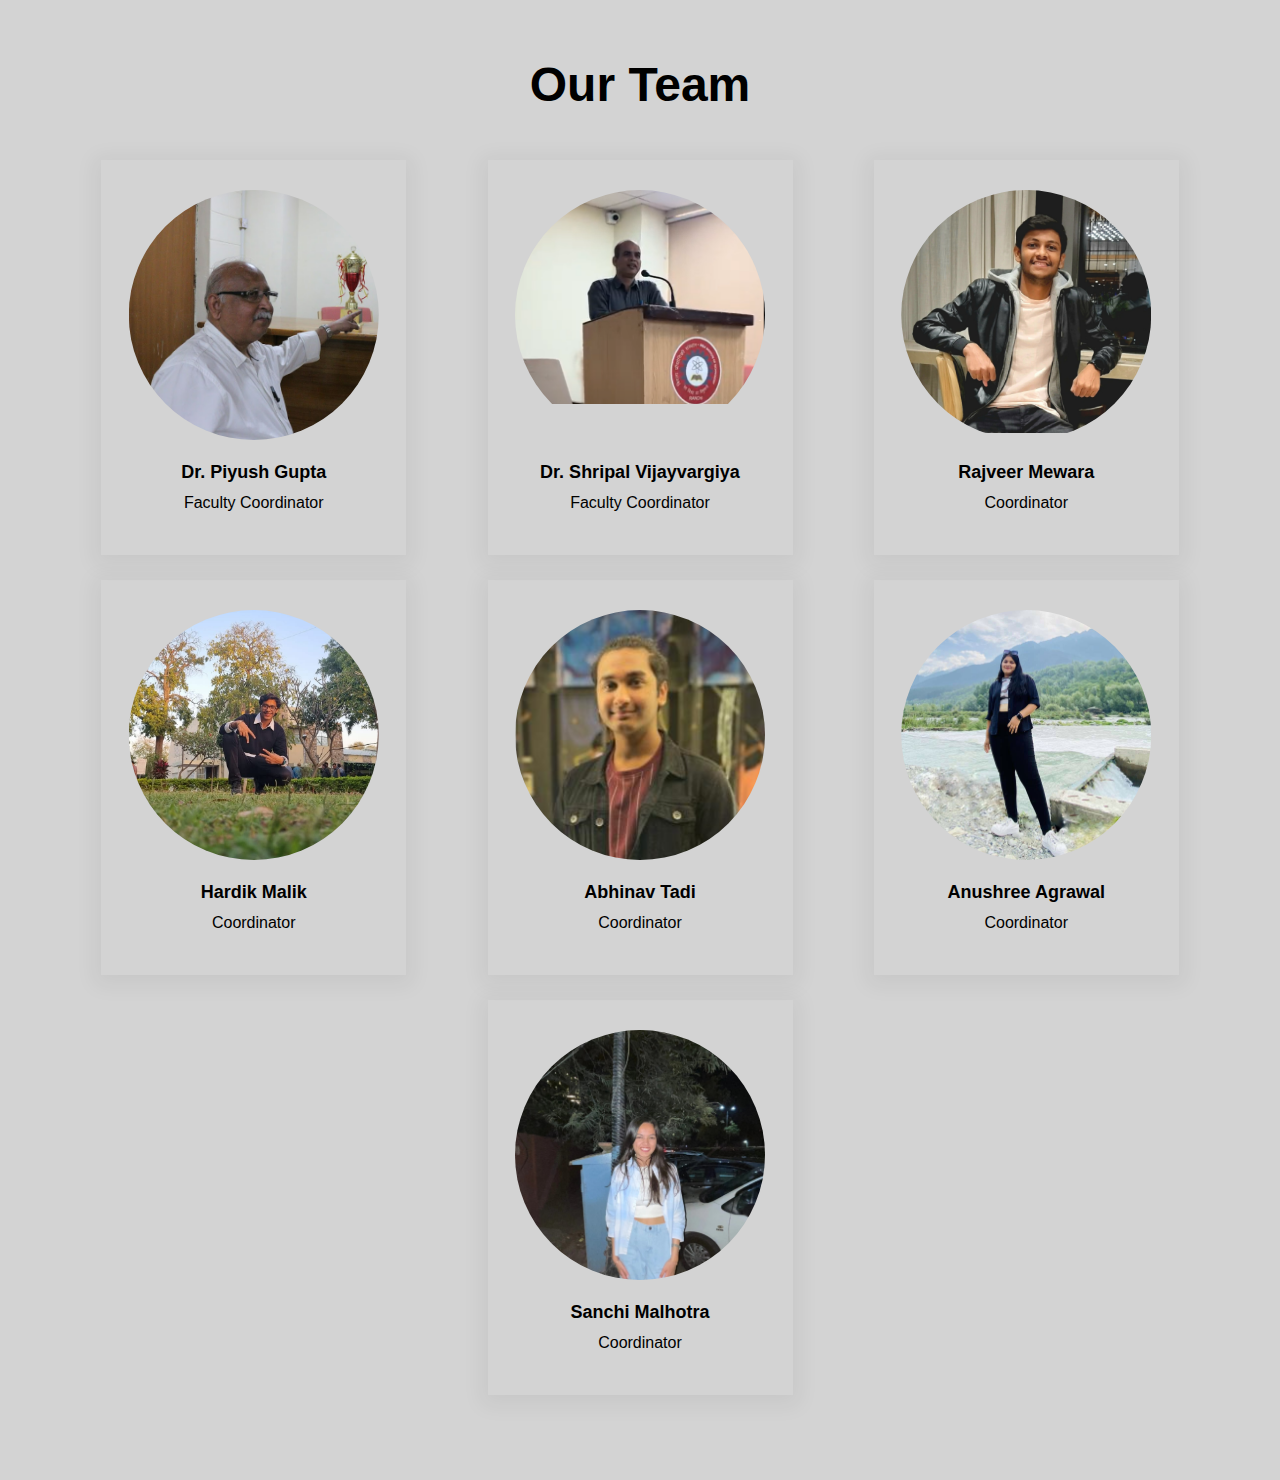
<file: Team/index.html>
<!DOCTYPE html>
<html lang="en">
<head>
	<meta charset="UTF-8">
	<meta name="viewport" content="width=device-width, initial-scale=1.0">
	<title>Organizing Team</title>
	<link rel="stylesheet" href="style.css">
</head>
<body>
	<div class="responsive-container-block container">
		<p class="text-blk team-head-text">
		  Our Team
		</p>
		<div class="responsive-container-block">
			
			<div class="responsive-cell-block wk-desk-3 wk-ipadp-3 wk-tab-6 wk-mobile-12 card-container">
				<div class="card">
				  <div class="team-image-wrapper">
					<img class="team-member-image" src="./images/6.png">
				  </div>
				  <p class="text-blk name">
					Dr. Piyush Gupta
				  </p>
				  <p class="text-blk position">
					Faculty Coordinator
				  </p>
				  
				</div>
			  </div>
			  <div class="responsive-cell-block wk-desk-3 wk-ipadp-3 wk-tab-6 wk-mobile-12 card-container">
				<div class="card">
				  <div class="team-image-wrapper">
					<img class="team-member-image" src="./images/7.png">
				  </div>
				  <p class="text-blk name">
					Dr. Shripal Vijayvargiya
				  </p>
				  <p class="text-blk position">
					Faculty Coordinator
				  </p>
				  
				</div>
			  </div>
			 
		  <div class="responsive-cell-block wk-desk-3 wk-ipadp-3 wk-tab-6 wk-mobile-12 card-container">
			<div class="card">
			  <div class="team-image-wrapper">
				<img class="team-member-image" src="./images/1.jpg">
			  </div>
			  <p class="text-blk name">
				Rajveer Mewara
			  </p>
			  <p class="text-blk position">
				Coordinator
			  </p>
			  
			</div>
		  </div>
		  <div class="responsive-cell-block wk-desk-3 wk-ipadp-3 wk-tab-6 wk-mobile-12 card-container">
			<div class="card">
			  <div class="team-image-wrapper">
				<img class="team-member-image" src="./images/2.jpg">
			  </div>
			  <p class="text-blk name">
				Hardik Malik
			  </p>
			  <p class="text-blk position">
				Coordinator
			  </p>
			  
			</div>
		  </div>
		  <div class="responsive-cell-block wk-desk-3 wk-ipadp-3 wk-tab-6 wk-mobile-12 card-container">
			<div class="card">
			  <div class="team-image-wrapper">
				<img class="team-member-image" src="./images/3.png">		
				  </div>
			  <p class="text-blk name">
				Abhinav Tadi
			  </p>
			  <p class="text-blk position">
				Coordinator
			  </p>
			  
			</div>
		  </div>
		  <div class="responsive-cell-block wk-desk-3 wk-ipadp-3 wk-tab-6 wk-mobile-12 card-container">
			<div class="card">
			  <div class="team-image-wrapper">
				<img class="team-member-image" src="./images/4.jpg">			  </div>
			  <p class="text-blk name">
				Anushree Agrawal
			  </p>
			  <p class="text-blk position">
				Coordinator
			  </p>
			  
			</div>
		  </div>
		  <div class="responsive-cell-block wk-desk-3 wk-ipadp-3 wk-tab-6 wk-mobile-12 card-container">
			<div class="card">
			  <div class="team-image-wrapper">
				<img class="team-member-image" src="./images/5.jpg">			  </div>
			  <p class="text-blk name">
				Sanchi Malhotra
			  </p>
			  <p class="text-blk position">
				Coordinator
			  </p>
			  
			</div>
		  </div>
		  
		</div>
	  </div>
</body>
</html>
</file>
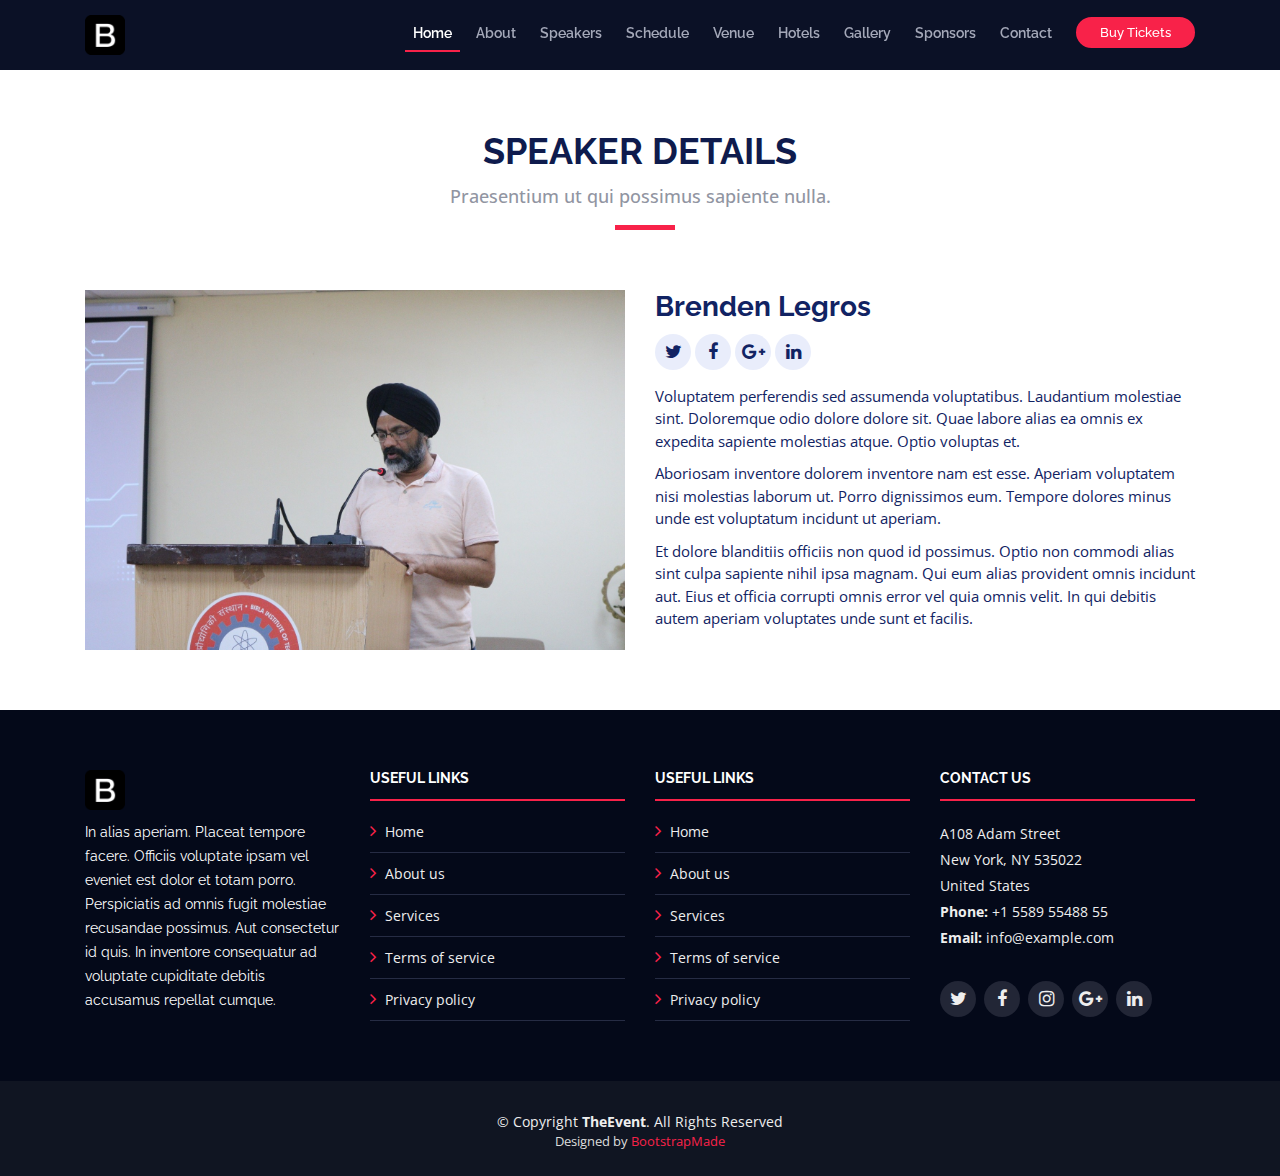
<file: speaker-details.html>
<!DOCTYPE html>
<html lang="en">

<head>
  <meta charset="utf-8">
  <title>TheEvent - Bootstrap Event Template</title>
  <meta content="width=device-width, initial-scale=1.0" name="viewport">
  <meta content="" name="keywords">
  <meta content="" name="description">

  <!-- Favicons -->
  <link href="img/favicon.png" rel="icon">
  <link href="img/apple-touch-icon.png" rel="apple-touch-icon">

  <!-- Google Fonts -->
  <link href="https://fonts.googleapis.com/css?family=Open+Sans:300,300i,400,400i,700,700i|Raleway:300,400,500,700,800" rel="stylesheet">

  <!-- Bootstrap CSS File -->
  <link href="lib/bootstrap/css/bootstrap.min.css" rel="stylesheet">

  <!-- Libraries CSS Files -->
  <link href="lib/font-awesome/css/font-awesome.min.css" rel="stylesheet">
  <link href="lib/animate/animate.min.css" rel="stylesheet">
  <link href="lib/venobox/venobox.css" rel="stylesheet">
  <link href="lib/owlcarousel/assets/owl.carousel.min.css" rel="stylesheet">

  <!-- Main Stylesheet File -->
  <link href="css/style.css" rel="stylesheet">

  <!-- =======================================================
    Theme Name: TheEvent
    Theme URL: https://bootstrapmade.com/theevent-conference-event-bootstrap-template/
    Author: BootstrapMade.com
    License: https://bootstrapmade.com/license/
  ======================================================= -->
</head>

<body>

  <!--==========================
    Header
  ============================-->
  <header id="header" class="header-fixed">
    <div class="container">

      <div id="logo" class="pull-left">
        <!-- Uncomment below if you prefer to use a text logo -->
        <!-- <h1><a href="#main">C<span>o</span>nf</a></h1>-->
        <a href="index.html#intro" class="scrollto"><img src="img/logo.png" alt="" title=""></a>
      </div>

      <nav id="nav-menu-container">
        <ul class="nav-menu">
          <li class="menu-active"><a href="#intro">Home</a></li>
          <li><a href="index.html#about">About</a></li>
          <li><a href="index.html#speakers">Speakers</a></li>
          <li><a href="index.html#schedule">Schedule</a></li>
          <li><a href="index.html#venue">Venue</a></li>
          <li><a href="index.html#hotels">Hotels</a></li>
          <li><a href="index.html#gallery">Gallery</a></li>
          <li><a href="index.html#sponsors">Sponsors</a></li>
          <li><a href="index.html#contact">Contact</a></li>
          <li class="buy-tickets"><a href="index.html#buy-tickets">Buy Tickets</a></li>
        </ul>
      </nav><!-- #nav-menu-container -->
    </div>
  </header><!-- #header -->

  <main id="main" class="main-page">

    <!--==========================
      Speaker Details Section
    ============================-->
    <section id="speakers-details" class="wow fadeIn">
      <div class="container">
        <div class="section-header">
          <h2>Speaker Details</h2>
          <p>Praesentium ut qui possimus sapiente nulla.</p>
        </div>

        <div class="row">
          <div class="col-md-6">
            <img src="img/speakers/1.jpg" alt="Speaker 1" class="img-fluid">
          </div>

          <div class="col-md-6">
            <div class="details">
              <h2>Brenden Legros</h2>
              <div class="social">
                <a href=""><i class="fa fa-twitter"></i></a>
                <a href=""><i class="fa fa-facebook"></i></a>
                <a href=""><i class="fa fa-google-plus"></i></a>
                <a href=""><i class="fa fa-linkedin"></i></a>
              </div>
              <p>Voluptatem perferendis sed assumenda voluptatibus. Laudantium molestiae sint. Doloremque odio dolore dolore sit. Quae labore alias ea omnis ex expedita sapiente molestias atque. Optio voluptas et.</p>
 
              <p>Aboriosam inventore dolorem inventore nam est esse. Aperiam voluptatem nisi molestias laborum ut. Porro dignissimos eum. Tempore dolores minus unde est voluptatum incidunt ut aperiam.</p> 

              <p>Et dolore blanditiis officiis non quod id possimus. Optio non commodi alias sint culpa sapiente nihil ipsa magnam. Qui eum alias provident omnis incidunt aut. Eius et officia corrupti omnis error vel quia omnis velit. In qui debitis autem aperiam voluptates unde sunt et facilis.</p>
            </div>
          </div>
          
        </div>
      </div>

    </section>

  </main>


  <!--==========================
    Footer
  ============================-->
  <footer id="footer">
    <div class="footer-top">
      <div class="container">
        <div class="row">

          <div class="col-lg-3 col-md-6 footer-info">
            <img src="img/logo.png" alt="TheEvenet">
            <p>In alias aperiam. Placeat tempore facere. Officiis voluptate ipsam vel eveniet est dolor et totam porro. Perspiciatis ad omnis fugit molestiae recusandae possimus. Aut consectetur id quis. In inventore consequatur ad voluptate cupiditate debitis accusamus repellat cumque.</p>
          </div>

          <div class="col-lg-3 col-md-6 footer-links">
            <h4>Useful Links</h4>
            <ul>
              <li><i class="fa fa-angle-right"></i> <a href="#">Home</a></li>
              <li><i class="fa fa-angle-right"></i> <a href="#">About us</a></li>
              <li><i class="fa fa-angle-right"></i> <a href="#">Services</a></li>
              <li><i class="fa fa-angle-right"></i> <a href="#">Terms of service</a></li>
              <li><i class="fa fa-angle-right"></i> <a href="#">Privacy policy</a></li>
            </ul>
          </div>

          <div class="col-lg-3 col-md-6 footer-links">
            <h4>Useful Links</h4>
            <ul>
              <li><i class="fa fa-angle-right"></i> <a href="#">Home</a></li>
              <li><i class="fa fa-angle-right"></i> <a href="#">About us</a></li>
              <li><i class="fa fa-angle-right"></i> <a href="#">Services</a></li>
              <li><i class="fa fa-angle-right"></i> <a href="#">Terms of service</a></li>
              <li><i class="fa fa-angle-right"></i> <a href="#">Privacy policy</a></li>
            </ul>
          </div>

          <div class="col-lg-3 col-md-6 footer-contact">
            <h4>Contact Us</h4>
            <p>
              A108 Adam Street <br>
              New York, NY 535022<br>
              United States <br>
              <strong>Phone:</strong> +1 5589 55488 55<br>
              <strong>Email:</strong> info@example.com<br>
            </p>

            <div class="social-links">
              <a href="#" class="twitter"><i class="fa fa-twitter"></i></a>
              <a href="#" class="facebook"><i class="fa fa-facebook"></i></a>
              <a href="#" class="instagram"><i class="fa fa-instagram"></i></a>
              <a href="#" class="google-plus"><i class="fa fa-google-plus"></i></a>
              <a href="#" class="linkedin"><i class="fa fa-linkedin"></i></a>
            </div>

          </div>

        </div>
      </div>
    </div>

    <div class="container">
      <div class="copyright">
        &copy; Copyright <strong>TheEvent</strong>. All Rights Reserved
      </div>
      <div class="credits">
        <!--
          All the links in the footer should remain intact.
          You can delete the links only if you purchased the pro version.
          Licensing information: https://bootstrapmade.com/license/
          Purchase the pro version with working PHP/AJAX contact form: https://bootstrapmade.com/buy/?theme=TheEvent
        -->
        Designed by <a href="https://bootstrapmade.com/">BootstrapMade</a>
      </div>
    </div>
  </footer><!-- #footer -->

  <a href="#" class="back-to-top"><i class="fa fa-angle-up"></i></a>

  <!-- JavaScript Libraries -->
  <script src="lib/jquery/jquery.min.js"></script>
  <script src="lib/jquery/jquery-migrate.min.js"></script>
  <script src="lib/bootstrap/js/bootstrap.bundle.min.js"></script>
  <script src="lib/easing/easing.min.js"></script>
  <script src="lib/superfish/hoverIntent.js"></script>
  <script src="lib/superfish/superfish.min.js"></script>
  <script src="lib/wow/wow.min.js"></script>
  <script src="lib/venobox/venobox.min.js"></script>
  <script src="lib/owlcarousel/owl.carousel.min.js"></script>

  <!-- Contact Form JavaScript File -->
  <script src="contactform/contactform.js"></script>

  <!-- Template Main Javascript File -->
  <script src="js/main.js"></script>
</body>

</html>
</file>
<file: Team/style.css>
* {
	font-family: Nunito, sans-serif;
  }
  body{

	background-color: lightgray;
  }
  
  .responsive-cell-block {
	min-height: 75px;
  }
  
  .text-blk {
	margin-top: 0px;
	margin-right: 0px;
	margin-bottom: 0px;
	margin-left: 0px;
	line-height: 25px;
  }
  
  .responsive-container-block {
	min-height: 75px;
	height: fit-content;
	width: 100%;
	display: flex;
	flex-wrap: wrap;
	margin-top: 0px;
	margin-right: auto;
	margin-bottom: 0px;
	margin-left: auto;
	justify-content: space-evenly;
  }
  
  .team-head-text {
	font-size: 48px;
	font-weight: 900;
	text-align: center;
  }
  
  .team-head-text {
	line-height: 50px;
	width: 100%;
	margin-top: 0px;
	margin-right: 0px;
	margin-bottom: 50px;
	margin-left: 0px;
  }
  
  .container {
	max-width: 1380px;
	margin-top: 60px;
	margin-right: auto;
	margin-bottom: 60px;
	margin-left: auto;
	padding-top: 0px;
	padding-right: 30px;
	padding-bottom: 0px;
	padding-left: 30px;
  }
  
  .card {
	text-align: center;
	box-shadow: rgba(0, 0, 0, 0.05) 0px 4px 20px 7px;
	display: flex;
	flex-direction: column;
	align-items: center;
	padding-top: 30px;
	padding-right: 25px;
	padding-bottom: 30px;
	padding-left: 25px;
  }
  
  .card-container {
	width: 280px;
	margin-top: 0px;
	margin-right: 10px;
	margin-bottom: 25px;
	margin-left: 10px;
  }
  
  .name {
	margin-top: 20px;
	margin-right: 0px;
	margin-bottom: 5px;
	margin-left: 0px;
	font-size: 18px;
	font-weight: 800;
  }
  
  .position {
	margin-top: 0px;
	margin-right: 0px;
	margin-bottom: 10px;
	margin-left: 0px;
  }
  
  .feature-text {
	margin-top: 0px;
	margin-right: 0px;
	margin-bottom: 20px;
	margin-left: 0px;
	color: rgb(122, 122, 122);
	line-height: 30px;
  }
  
  .social-icons {
	width: 70px;
	display: flex;
	justify-content: space-between;
  }
  
  .team-image-wrapper {
	clip-path: circle(50% at 50% 50%);
	width: 250px;
	height: 250px;
  }
  
  .team-member-image {
	max-width: 100%;
	
  }
  
  @media (max-width: 500px) {
	.card-container {
	  width: 100%;
	  margin-top: 0px;
	  margin-right: 0px;
	  margin-bottom: 25px;
	  margin-left: 0px;
	}
  }

  @import url('https://fonts.googleapis.com/css2?family=Nunito:wght@200;300;400;600;700;800&amp;display=swap');

*,
*:before,
*:after {
  -moz-box-sizing: border-box;
  -webkit-box-sizing: border-box;
  box-sizing: border-box;
}

body {
  margin: 0;
}

.wk-desk-1 {
  width: 8.333333%;
}

.wk-desk-2 {
  width: 16.666667%;
}

.wk-desk-3 {
  width: 25%;
}

.wk-desk-4 {
  width: 33.333333%;
}

.wk-desk-5 {
  width: 41.666667%;
}

.wk-desk-6 {
  width: 50%;
}

.wk-desk-7 {
  width: 58.333333%;
}

.wk-desk-8 {
  width: 66.666667%;
}

.wk-desk-9 {
  width: 75%;
}

.wk-desk-10 {
  width: 83.333333%;
}

.wk-desk-11 {
  width: 91.666667%;
}

.wk-desk-12 {
  width: 100%;
}

@media (max-width: 1024px) {
  .wk-ipadp-1 {
    width: 8.333333%;
  }

  .wk-ipadp-2 {
    width: 16.666667%;
  }

  .wk-ipadp-3 {
    width: 25%;
  }

  .wk-ipadp-4 {
    width: 33.333333%;
  }

  .wk-ipadp-5 {
    width: 41.666667%;
  }

  .wk-ipadp-6 {
    width: 50%;
  }

  .wk-ipadp-7 {
    width: 58.333333%;
  }

  .wk-ipadp-8 {
    width: 66.666667%;
  }

  .wk-ipadp-9 {
    width: 75%;
  }

  .wk-ipadp-10 {
    width: 83.333333%;
  }

  .wk-ipadp-11 {
    width: 91.666667%;
  }

  .wk-ipadp-12 {
    width: 100%;
  }
}

@media (max-width: 768px) {
  .wk-tab-1 {
    width: 8.333333%;
  }

  .wk-tab-2 {
    width: 16.666667%;
  }

  .wk-tab-3 {
    width: 25%;
  }

  .wk-tab-4 {
    width: 33.333333%;
  }

  .wk-tab-5 {
    width: 41.666667%;
  }

  .wk-tab-6 {
    width: 50%;
  }

  .wk-tab-7 {
    width: 58.333333%;
  }

  .wk-tab-8 {
    width: 66.666667%;
  }

  .wk-tab-9 {
    width: 75%;
  }

  .wk-tab-10 {
    width: 83.333333%;
  }

  .wk-tab-11 {
    width: 91.666667%;
  }

  .wk-tab-12 {
    width: 100%;
  }
}

@media (max-width: 500px) {
  .wk-mobile-1 {
    width: 8.333333%;
  }

  .wk-mobile-2 {
    width: 16.666667%;
  }

  .wk-mobile-3 {
    width: 25%;
  }

  .wk-mobile-4 {
    width: 33.333333%;
  }

  .wk-mobile-5 {
    width: 41.666667%;
  }

  .wk-mobile-6 {
    width: 50%;
  }

  .wk-mobile-7 {
    width: 58.333333%;
  }

  .wk-mobile-8 {
    width: 66.666667%;
  }

  .wk-mobile-9 {
    width: 75%;
  }

  .wk-mobile-10 {
    width: 83.333333%;
  }

  .wk-mobile-11 {
    width: 91.666667%;
  }

  .wk-mobile-12 {
    width: 100%;
  }
}
</file>
<file: lib/venobox/venobox.css>
/* ------ venobox.css --------*/
.vbox-overlay *, .vbox-overlay *:before, .vbox-overlay *:after{
    -webkit-backface-visibility: hidden;
    -webkit-box-sizing:border-box;
    -moz-box-sizing:border-box;
    box-sizing:border-box;
}
.vbox-overlay * { 
    -webkit-backface-visibility: visible;
    backface-visibility: visible;
}
.vbox-overlay{
    display: -webkit-flex;
    display: flex;
    -webkit-flex-direction: column;
    flex-direction: column;
    -webkit-justify-content: center;
    justify-content: center;
    -webkit-align-items: center;
    align-items: center;
    position: fixed;
    left: 0;
    top: 0;
    bottom: 0;
    right: 0;
    z-index: 1040;
    -webkit-transform:translateZ(1000px);
    transform: translateZ(1000px);
    transform-style: preserve-3d;
}

/* ----- navigation ----- */
.vbox-title{
    width: 100%;
    height: 40px;
    float: left;
    text-align: center;
    line-height: 28px;
    font-size: 12px;
    padding: 6px 40px;
    overflow: hidden;
    position: fixed;
    display: none;
    left: 0;
    z-index: 1050;
}
.vbox-close{
    cursor: pointer;
    position: fixed;
    top: 15px;
    right: 15px;
    width: 48px;
    height: 48px;
    display: block;
    background-position:10px center;
    overflow: hidden;
    font-size: 48px;
    line-height: 1;
    text-align: center;
    z-index: 1050;
}
.vbox-num{
    cursor: pointer;
    position: fixed;
    left: 0;
    height: 40px;
    display: block;
    overflow: hidden;
    line-height: 28px;
    font-size: 12px;
    padding: 6px 10px;
    display: none;
    z-index: 1050;
}
/* ----- navigation ARROWS ----- */
.vbox-next, .vbox-prev{
    position: fixed;
    top: 50%;
    margin-top: -15px;
    overflow: hidden;
    cursor: pointer;
    display: block;
    width: 45px;
    height: 45px;
    z-index: 1050;
}
.vbox-next span, .vbox-prev span{
    position: relative;
    width: 20px;
    height: 20px;
    border: 2px solid transparent;
    border-top-color: #B6B6B6;
    border-right-color: #B6B6B6;
    text-indent: -100px;
    position: absolute;
    top: 8px;
    display: block;
}
.vbox-prev{
    left: 15px;
}
.vbox-next{
    right: 30px;
}
.vbox-prev span{
    left: 10px;
    -ms-transform: rotate(-135deg);
    -webkit-transform: rotate(-135deg);
    transform: rotate(-135deg);
}
.vbox-next span{
    -ms-transform: rotate(45deg);
    -webkit-transform: rotate(45deg);
    transform: rotate(45deg);
    right: 10px;
}
/* ------- inline window ------ */
.vbox-inline{
    width: 420px;
    height: 315px;
    height: 70vh;
    padding: 10px;
    background: #fff;
    margin: 0 auto;
    overflow: auto;
    text-align: left;
}
/* ------- Video & iFrames window ------ */
.venoframe{
    max-width: 100%;
    width: 100%;
    border: none;
    width: 100%;
    height: 260px;
    height: 70vh;
}
.venoframe.vbvid{
    height: 260px;
}
@media (min-width: 768px) {
    .venoframe, .vbox-inline{
        width: 90%;
        height: 360px;
        height: 70vh;
    }
    .venoframe.vbvid{
        width: 640px;
        height: 360px;
    }
}
@media (min-width: 992px) {
    .venoframe, .vbox-inline{
        max-width: 1200px;
        width: 80%;
        height: 540px;
        height: 70vh;
    }
    .venoframe.vbvid{
        width: 960px;
        height: 540px;
    }
}
/* 
Please do NOT edit this part! 
or at least read this note: http://i.imgur.com/7C0ws9e.gif
*/
.vbox-open{
    overflow: hidden;
}
.vbox-container{
    position: absolute;
    left: 0;
    right: 0;
    top: 0;
    bottom: 0;
    overflow-x: hidden;
    overflow-y: auto;
    overflow-scrolling: touch;
    -webkit-overflow-scrolling: touch;
    z-index: 20;
    max-height: 100%;

}

.vbox-content{
    text-align: center;
    float: left;
    width: 100%;
    position: relative;
    overflow: hidden;
    padding: 20px 10px;
}
.vbox-container img{
    max-width: 100%;
    height: auto;
}
.figlio{
    max-width: 100%;
    text-align: initial;
    border: 8px solid rgba(255, 255, 255, 0.4);
}
img.figlio{
    -webkit-user-select: none;
-khtml-user-select: none;
-moz-user-select: none;
-o-user-select: none;
user-select: none;
}
.vbox-content.swipe-left{
    margin-left: -200px !important;
}
.vbox-content.swipe-right{
    margin-left: 200px !important;
}
.animated{
    webkit-transition: margin 300ms ease-out;
    transition: margin 300ms ease-out;
}
.animate-in{
    opacity: 1;
}
.animate-out{
    opacity: 0;
}
/* ---------- preloader ----------
 * SPINKIT 
 * http://tobiasahlin.com/spinkit/
-------------------------------- */
.sk-double-bounce,.sk-rotating-plane{width:40px;height:40px;margin:40px auto}.sk-rotating-plane{background-color:#333;-webkit-animation:sk-rotatePlane 1.2s infinite ease-in-out;animation:sk-rotatePlane 1.2s infinite ease-in-out}@-webkit-keyframes sk-rotatePlane{0%{-webkit-transform:perspective(120px) rotateX(0) rotateY(0);transform:perspective(120px) rotateX(0) rotateY(0)}50%{-webkit-transform:perspective(120px) rotateX(-180.1deg) rotateY(0);transform:perspective(120px) rotateX(-180.1deg) rotateY(0)}100%{-webkit-transform:perspective(120px) rotateX(-180deg) rotateY(-179.9deg);transform:perspective(120px) rotateX(-180deg) rotateY(-179.9deg)}}@keyframes sk-rotatePlane{0%{-webkit-transform:perspective(120px) rotateX(0) rotateY(0);transform:perspective(120px) rotateX(0) rotateY(0)}50%{-webkit-transform:perspective(120px) rotateX(-180.1deg) rotateY(0);transform:perspective(120px) rotateX(-180.1deg) rotateY(0)}100%{-webkit-transform:perspective(120px) rotateX(-180deg) rotateY(-179.9deg);transform:perspective(120px) rotateX(-180deg) rotateY(-179.9deg)}}.sk-double-bounce{position:relative}.sk-double-bounce .sk-child{width:100%;height:100%;border-radius:50%;background-color:#333;opacity:.6;position:absolute;top:0;left:0;-webkit-animation:sk-doubleBounce 2s infinite ease-in-out;animation:sk-doubleBounce 2s infinite ease-in-out}.sk-chasing-dots .sk-child,.sk-spinner-pulse,.sk-three-bounce .sk-child{background-color:#333;border-radius:100%}.sk-double-bounce .sk-double-bounce2{-webkit-animation-delay:-1s;animation-delay:-1s}@-webkit-keyframes sk-doubleBounce{0%,100%{-webkit-transform:scale(0);transform:scale(0)}50%{-webkit-transform:scale(1);transform:scale(1)}}@keyframes sk-doubleBounce{0%,100%{-webkit-transform:scale(0);transform:scale(0)}50%{-webkit-transform:scale(1);transform:scale(1)}}.sk-wave{margin:40px auto;width:50px;height:40px;text-align:center;font-size:10px}.sk-wave .sk-rect{background-color:#333;height:100%;width:6px;display:inline-block;-webkit-animation:sk-waveStretchDelay 1.2s infinite ease-in-out;animation:sk-waveStretchDelay 1.2s infinite ease-in-out}.sk-wave .sk-rect1{-webkit-animation-delay:-1.2s;animation-delay:-1.2s}.sk-wave .sk-rect2{-webkit-animation-delay:-1.1s;animation-delay:-1.1s}.sk-wave .sk-rect3{-webkit-animation-delay:-1s;animation-delay:-1s}.sk-wave .sk-rect4{-webkit-animation-delay:-.9s;animation-delay:-.9s}.sk-wave .sk-rect5{-webkit-animation-delay:-.8s;animation-delay:-.8s}@-webkit-keyframes sk-waveStretchDelay{0%,100%,40%{-webkit-transform:scaleY(.4);transform:scaleY(.4)}20%{-webkit-transform:scaleY(1);transform:scaleY(1)}}@keyframes sk-waveStretchDelay{0%,100%,40%{-webkit-transform:scaleY(.4);transform:scaleY(.4)}20%{-webkit-transform:scaleY(1);transform:scaleY(1)}}.sk-wandering-cubes{margin:40px auto;width:40px;height:40px;position:relative}.sk-wandering-cubes .sk-cube{background-color:#333;width:10px;height:10px;position:absolute;top:0;left:0;-webkit-animation:sk-wanderingCube 1.8s ease-in-out -1.8s infinite both;animation:sk-wanderingCube 1.8s ease-in-out -1.8s infinite both}.sk-chasing-dots,.sk-spinner-pulse{width:40px;height:40px;margin:40px auto}.sk-wandering-cubes .sk-cube2{-webkit-animation-delay:-.9s;animation-delay:-.9s}@-webkit-keyframes sk-wanderingCube{0%{-webkit-transform:rotate(0);transform:rotate(0)}25%{-webkit-transform:translateX(30px) rotate(-90deg) scale(.5);transform:translateX(30px) rotate(-90deg) scale(.5)}50%{-webkit-transform:translateX(30px) translateY(30px) rotate(-179deg);transform:translateX(30px) translateY(30px) rotate(-179deg)}50.1%{-webkit-transform:translateX(30px) translateY(30px) rotate(-180deg);transform:translateX(30px) translateY(30px) rotate(-180deg)}75%{-webkit-transform:translateX(0) translateY(30px) rotate(-270deg) scale(.5);transform:translateX(0) translateY(30px) rotate(-270deg) scale(.5)}100%{-webkit-transform:rotate(-360deg);transform:rotate(-360deg)}}@keyframes sk-wanderingCube{0%{-webkit-transform:rotate(0);transform:rotate(0)}25%{-webkit-transform:translateX(30px) rotate(-90deg) scale(.5);transform:translateX(30px) rotate(-90deg) scale(.5)}50%{-webkit-transform:translateX(30px) translateY(30px) rotate(-179deg);transform:translateX(30px) translateY(30px) rotate(-179deg)}50.1%{-webkit-transform:translateX(30px) translateY(30px) rotate(-180deg);transform:translateX(30px) translateY(30px) rotate(-180deg)}75%{-webkit-transform:translateX(0) translateY(30px) rotate(-270deg) scale(.5);transform:translateX(0) translateY(30px) rotate(-270deg) scale(.5)}100%{-webkit-transform:rotate(-360deg);transform:rotate(-360deg)}}.sk-spinner-pulse{-webkit-animation:sk-pulseScaleOut 1s infinite ease-in-out;animation:sk-pulseScaleOut 1s infinite ease-in-out}@-webkit-keyframes sk-pulseScaleOut{0%{-webkit-transform:scale(0);transform:scale(0)}100%{-webkit-transform:scale(1);transform:scale(1);opacity:0}}@keyframes sk-pulseScaleOut{0%{-webkit-transform:scale(0);transform:scale(0)}100%{-webkit-transform:scale(1);transform:scale(1);opacity:0}}.sk-chasing-dots{position:relative;text-align:center;-webkit-animation:sk-chasingDotsRotate 2s infinite linear;animation:sk-chasingDotsRotate 2s infinite linear}.sk-chasing-dots .sk-child{width:60%;height:60%;display:inline-block;position:absolute;top:0;-webkit-animation:sk-chasingDotsBounce 2s infinite ease-in-out;animation:sk-chasingDotsBounce 2s infinite ease-in-out}.sk-chasing-dots .sk-dot2{top:auto;bottom:0;-webkit-animation-delay:-1s;animation-delay:-1s}@-webkit-keyframes sk-chasingDotsRotate{100%{-webkit-transform:rotate(360deg);transform:rotate(360deg)}}@keyframes sk-chasingDotsRotate{100%{-webkit-transform:rotate(360deg);transform:rotate(360deg)}}@-webkit-keyframes sk-chasingDotsBounce{0%,100%{-webkit-transform:scale(0);transform:scale(0)}50%{-webkit-transform:scale(1);transform:scale(1)}}@keyframes sk-chasingDotsBounce{0%,100%{-webkit-transform:scale(0);transform:scale(0)}50%{-webkit-transform:scale(1);transform:scale(1)}}.sk-three-bounce{margin:40px auto;width:80px;text-align:center}.sk-three-bounce .sk-child{width:20px;height:20px;display:inline-block;-webkit-animation:sk-three-bounce 1.4s ease-in-out 0s infinite both;animation:sk-three-bounce 1.4s ease-in-out 0s infinite both}.sk-circle .sk-child:before,.sk-fading-circle .sk-circle:before{display:block;border-radius:100%;content:'';background-color:#333}.sk-three-bounce .sk-bounce1{-webkit-animation-delay:-.32s;animation-delay:-.32s}.sk-three-bounce .sk-bounce2{-webkit-animation-delay:-.16s;animation-delay:-.16s}@-webkit-keyframes sk-three-bounce{0%,100%,80%{-webkit-transform:scale(0);transform:scale(0)}40%{-webkit-transform:scale(1);transform:scale(1)}}@keyframes sk-three-bounce{0%,100%,80%{-webkit-transform:scale(0);transform:scale(0)}40%{-webkit-transform:scale(1);transform:scale(1)}}.sk-circle{margin:40px auto;width:40px;height:40px;position:relative}.sk-circle .sk-child{width:100%;height:100%;position:absolute;left:0;top:0}.sk-circle .sk-child:before{margin:0 auto;width:15%;height:15%;-webkit-animation:sk-circleBounceDelay 1.2s infinite ease-in-out both;animation:sk-circleBounceDelay 1.2s infinite ease-in-out both}.sk-circle .sk-circle2{-webkit-transform:rotate(30deg);-ms-transform:rotate(30deg);transform:rotate(30deg)}.sk-circle .sk-circle3{-webkit-transform:rotate(60deg);-ms-transform:rotate(60deg);transform:rotate(60deg)}.sk-circle .sk-circle4{-webkit-transform:rotate(90deg);-ms-transform:rotate(90deg);transform:rotate(90deg)}.sk-circle .sk-circle5{-webkit-transform:rotate(120deg);-ms-transform:rotate(120deg);transform:rotate(120deg)}.sk-circle .sk-circle6{-webkit-transform:rotate(150deg);-ms-transform:rotate(150deg);transform:rotate(150deg)}.sk-circle .sk-circle7{-webkit-transform:rotate(180deg);-ms-transform:rotate(180deg);transform:rotate(180deg)}.sk-circle .sk-circle8{-webkit-transform:rotate(210deg);-ms-transform:rotate(210deg);transform:rotate(210deg)}.sk-circle .sk-circle9{-webkit-transform:rotate(240deg);-ms-transform:rotate(240deg);transform:rotate(240deg)}.sk-circle .sk-circle10{-webkit-transform:rotate(270deg);-ms-transform:rotate(270deg);transform:rotate(270deg)}.sk-circle .sk-circle11{-webkit-transform:rotate(300deg);-ms-transform:rotate(300deg);transform:rotate(300deg)}.sk-circle .sk-circle12{-webkit-transform:rotate(330deg);-ms-transform:rotate(330deg);transform:rotate(330deg)}.sk-circle .sk-circle2:before{-webkit-animation-delay:-1.1s;animation-delay:-1.1s}.sk-circle .sk-circle3:before{-webkit-animation-delay:-1s;animation-delay:-1s}.sk-circle .sk-circle4:before{-webkit-animation-delay:-.9s;animation-delay:-.9s}.sk-circle .sk-circle5:before{-webkit-animation-delay:-.8s;animation-delay:-.8s}.sk-circle .sk-circle6:before{-webkit-animation-delay:-.7s;animation-delay:-.7s}.sk-circle .sk-circle7:before{-webkit-animation-delay:-.6s;animation-delay:-.6s}.sk-circle .sk-circle8:before{-webkit-animation-delay:-.5s;animation-delay:-.5s}.sk-circle .sk-circle9:before{-webkit-animation-delay:-.4s;animation-delay:-.4s}.sk-circle .sk-circle10:before{-webkit-animation-delay:-.3s;animation-delay:-.3s}.sk-circle .sk-circle11:before{-webkit-animation-delay:-.2s;animation-delay:-.2s}.sk-circle .sk-circle12:before{-webkit-animation-delay:-.1s;animation-delay:-.1s}@-webkit-keyframes sk-circleBounceDelay{0%,100%,80%{-webkit-transform:scale(0);transform:scale(0)}40%{-webkit-transform:scale(1);transform:scale(1)}}@keyframes sk-circleBounceDelay{0%,100%,80%{-webkit-transform:scale(0);transform:scale(0)}40%{-webkit-transform:scale(1);transform:scale(1)}}.sk-cube-grid{width:40px;height:40px;margin:40px auto}.sk-cube-grid .sk-cube{width:33.33%;height:33.33%;background-color:#333;float:left;-webkit-animation:sk-cubeGridScaleDelay 1.3s infinite ease-in-out;animation:sk-cubeGridScaleDelay 1.3s infinite ease-in-out}.sk-cube-grid .sk-cube1{-webkit-animation-delay:.2s;animation-delay:.2s}.sk-cube-grid .sk-cube2{-webkit-animation-delay:.3s;animation-delay:.3s}.sk-cube-grid .sk-cube3{-webkit-animation-delay:.4s;animation-delay:.4s}.sk-cube-grid .sk-cube4{-webkit-animation-delay:.1s;animation-delay:.1s}.sk-cube-grid .sk-cube5{-webkit-animation-delay:.2s;animation-delay:.2s}.sk-cube-grid .sk-cube6{-webkit-animation-delay:.3s;animation-delay:.3s}.sk-cube-grid .sk-cube7{-webkit-animation-delay:0ms;animation-delay:0ms}.sk-cube-grid .sk-cube8{-webkit-animation-delay:.1s;animation-delay:.1s}.sk-cube-grid .sk-cube9{-webkit-animation-delay:.2s;animation-delay:.2s}@-webkit-keyframes sk-cubeGridScaleDelay{0%,100%,70%{-webkit-transform:scale3D(1,1,1);transform:scale3D(1,1,1)}35%{-webkit-transform:scale3D(0,0,1);transform:scale3D(0,0,1)}}@keyframes sk-cubeGridScaleDelay{0%,100%,70%{-webkit-transform:scale3D(1,1,1);transform:scale3D(1,1,1)}35%{-webkit-transform:scale3D(0,0,1);transform:scale3D(0,0,1)}}.sk-fading-circle{margin:40px auto;width:40px;height:40px;position:relative}.sk-fading-circle .sk-circle{width:100%;height:100%;position:absolute;left:0;top:0}.sk-fading-circle .sk-circle:before{margin:0 auto;width:15%;height:15%;-webkit-animation:sk-circleFadeDelay 1.2s infinite ease-in-out both;animation:sk-circleFadeDelay 1.2s infinite ease-in-out both}.sk-fading-circle .sk-circle2{-webkit-transform:rotate(30deg);-ms-transform:rotate(30deg);transform:rotate(30deg)}.sk-fading-circle .sk-circle3{-webkit-transform:rotate(60deg);-ms-transform:rotate(60deg);transform:rotate(60deg)}.sk-fading-circle .sk-circle4{-webkit-transform:rotate(90deg);-ms-transform:rotate(90deg);transform:rotate(90deg)}.sk-fading-circle .sk-circle5{-webkit-transform:rotate(120deg);-ms-transform:rotate(120deg);transform:rotate(120deg)}.sk-fading-circle .sk-circle6{-webkit-transform:rotate(150deg);-ms-transform:rotate(150deg);transform:rotate(150deg)}.sk-fading-circle .sk-circle7{-webkit-transform:rotate(180deg);-ms-transform:rotate(180deg);transform:rotate(180deg)}.sk-fading-circle .sk-circle8{-webkit-transform:rotate(210deg);-ms-transform:rotate(210deg);transform:rotate(210deg)}.sk-fading-circle .sk-circle9{-webkit-transform:rotate(240deg);-ms-transform:rotate(240deg);transform:rotate(240deg)}.sk-fading-circle .sk-circle10{-webkit-transform:rotate(270deg);-ms-transform:rotate(270deg);transform:rotate(270deg)}.sk-fading-circle .sk-circle11{-webkit-transform:rotate(300deg);-ms-transform:rotate(300deg);transform:rotate(300deg)}.sk-fading-circle .sk-circle12{-webkit-transform:rotate(330deg);-ms-transform:rotate(330deg);transform:rotate(330deg)}.sk-fading-circle .sk-circle2:before{-webkit-animation-delay:-1.1s;animation-delay:-1.1s}.sk-fading-circle .sk-circle3:before{-webkit-animation-delay:-1s;animation-delay:-1s}.sk-fading-circle .sk-circle4:before{-webkit-animation-delay:-.9s;animation-delay:-.9s}.sk-fading-circle .sk-circle5:before{-webkit-animation-delay:-.8s;animation-delay:-.8s}.sk-fading-circle .sk-circle6:before{-webkit-animation-delay:-.7s;animation-delay:-.7s}.sk-fading-circle .sk-circle7:before{-webkit-animation-delay:-.6s;animation-delay:-.6s}.sk-fading-circle .sk-circle8:before{-webkit-animation-delay:-.5s;animation-delay:-.5s}.sk-fading-circle .sk-circle9:before{-webkit-animation-delay:-.4s;animation-delay:-.4s}.sk-fading-circle .sk-circle10:before{-webkit-animation-delay:-.3s;animation-delay:-.3s}.sk-fading-circle .sk-circle11:before{-webkit-animation-delay:-.2s;animation-delay:-.2s}.sk-fading-circle .sk-circle12:before{-webkit-animation-delay:-.1s;animation-delay:-.1s}@-webkit-keyframes sk-circleFadeDelay{0%,100%,39%{opacity:0}40%{opacity:1}}@keyframes sk-circleFadeDelay{0%,100%,39%{opacity:0}40%{opacity:1}}.sk-folding-cube{margin:40px auto;width:40px;height:40px;position:relative;-webkit-transform:rotateZ(45deg);transform:rotateZ(45deg)}.sk-folding-cube .sk-cube{float:left;width:50%;height:50%;position:relative;-webkit-transform:scale(1.1);-ms-transform:scale(1.1);transform:scale(1.1)}.sk-folding-cube .sk-cube:before{content:'';position:absolute;top:0;left:0;width:100%;height:100%;background-color:#333;-webkit-animation:sk-foldCubeAngle 2.4s infinite linear both;animation:sk-foldCubeAngle 2.4s infinite linear both;-webkit-transform-origin:100% 100%;-ms-transform-origin:100% 100%;transform-origin:100% 100%}.sk-folding-cube .sk-cube2{-webkit-transform:scale(1.1) rotateZ(90deg);transform:scale(1.1) rotateZ(90deg)}.sk-folding-cube .sk-cube3{-webkit-transform:scale(1.1) rotateZ(180deg);transform:scale(1.1) rotateZ(180deg)}.sk-folding-cube .sk-cube4{-webkit-transform:scale(1.1) rotateZ(270deg);transform:scale(1.1) rotateZ(270deg)}.sk-folding-cube .sk-cube2:before{-webkit-animation-delay:.3s;animation-delay:.3s}.sk-folding-cube .sk-cube3:before{-webkit-animation-delay:.6s;animation-delay:.6s}.sk-folding-cube .sk-cube4:before{-webkit-animation-delay:.9s;animation-delay:.9s}@-webkit-keyframes sk-foldCubeAngle{0%,10%{-webkit-transform:perspective(140px) rotateX(-180deg);transform:perspective(140px) rotateX(-180deg);opacity:0}25%,75%{-webkit-transform:perspective(140px) rotateX(0);transform:perspective(140px) rotateX(0);opacity:1}100%,90%{-webkit-transform:perspective(140px) rotateY(180deg);transform:perspective(140px) rotateY(180deg);opacity:0}}@keyframes sk-foldCubeAngle{0%,10%{-webkit-transform:perspective(140px) rotateX(-180deg);transform:perspective(140px) rotateX(-180deg);opacity:0}25%,75%{-webkit-transform:perspective(140px) rotateX(0);transform:perspective(140px) rotateX(0);opacity:1}100%,90%{-webkit-transform:perspective(140px) rotateY(180deg);transform:perspective(140px) rotateY(180deg);opacity:0}}
</file>
<file: css/style.css>
/*
  Theme Name: TheEvent
  Theme URL: https://bootstrapmade.com/theevent-conference-event-bootstrap-template/
  Author: BootstrapMade.com
  License: https://bootstrapmade.com/license/
*/

/*--------------------------------------------------------------
# General
--------------------------------------------------------------*/

body {
  background: #fff;
  color: #2f3138;
  font-family: "Open Sans", sans-serif;
}

a {
  color: #f82249;
  transition: 0.5s;
}

a:hover,
a:active,
a:focus {
  color: #f8234a;
  outline: none;
  text-decoration: none;
}

p {
  padding: 0;
  margin: 0 0 30px 0;
}

h1,
h2,
h3,
h4,
h5,
h6 {
  font-family: "Raleway", sans-serif;
  font-weight: 400;
  margin: 0 0 20px 0;
  padding: 0;
  color: #0e1b4d;
}

.main-page {
  margin-top: 70px;
}

.wow {
  visibility: hidden;
}

/* Prelaoder */

#preloader {
  position: fixed;
  left: 0;
  top: 0;
  z-index: 999;
  width: 100%;
  height: 100%;
  overflow: visible;
  background: #fff url("../img/preloader.svg") no-repeat center center;
}

/* Back to top button */

.back-to-top {
  position: fixed;
  display: none;
  background: #f82249;
  color: #fff;
  width: 40px;
  height: 40px;
  text-align: center;
  border-radius: 50px;
  right: 15px;
  bottom: 15px;
  transition: background 0.5s ease-in-out;
}

.back-to-top i {
  font-size: 24px;
  padding-top: 6px;
}

.back-to-top:focus {
  background: #e0072f;
  color: #fff;
  outline: none;
}

.back-to-top:hover {
  background: #e0072f;
  color: #fff;
}

/* Sections Header
--------------------------------*/

.section-header {
  margin-bottom: 60px;
  position: relative;
  padding-bottom: 20px;
}

.section-header::before {
  content: '';
  position: absolute;
  display: block;
  width: 60px;
  height: 5px;
  background: #f82249;
  bottom: 0;
  left: calc(50% - 25px);
}

.section-header h2 {
  font-size: 36px;
  text-transform: uppercase;
  text-align: center;
  font-weight: 700;
  margin-bottom: 10px;
}

.section-header p {
  text-align: center;
  padding: 0;
  margin: 0;
  font-size: 18px;
  font-weight: 500;
  color: #9195a2;
}

.section-with-bg {
  background-color: #f6f7fd;
}

/*--------------------------------------------------------------
# Header
--------------------------------------------------------------*/

#header {
  height: 90px;
  padding: 25px 0;
  position: fixed;
  left: 0;
  top: 0;
  right: 0;
  transition: all 0.5s;
  z-index: 997;
}

#header.header-scrolled,
#header.header-fixed {
  background: rgba(6, 12, 34, 0.98);
  height: 70px;
  padding: 15px 0;
  transition: all 0.5s;
}

#header #logo h1 {
  font-size: 36px;
  margin: 0;
  padding: 6px 0;
  line-height: 1;
  font-family: "Raleway", sans-serif;
  font-weight: 700;
  letter-spacing: 3px;
  text-transform: uppercase;
}

#header #logo h1 span {
  color: #f82249;
}

#header #logo h1 a,
#header #logo h1 a:hover {
  color: #fff;
}

#header #logo img {
  padding: 0;
  margin: 0;
  max-height: 40px;
}

/*--------------------------------------------------------------
# Navigation Menu
--------------------------------------------------------------*/

/* Nav Menu Essentials */

.nav-menu,
.nav-menu * {
  margin: 0;
  padding: 0;
  list-style: none;
}

.nav-menu ul {
  position: absolute;
  display: none;
  top: 100%;
  left: 0;
  z-index: 99;
}

.nav-menu li {
  position: relative;
  white-space: nowrap;
}

.nav-menu > li {
  float: left;
}

.nav-menu li:hover > ul,
.nav-menu li.sfHover > ul {
  display: block;
}

.nav-menu ul ul {
  top: 0;
  left: 100%;
}

.nav-menu ul li {
  min-width: 180px;
}

/* Nav Menu Arrows */

.sf-arrows .sf-with-ul {
  padding-right: 30px;
}

.sf-arrows .sf-with-ul:after {
  content: "\f107";
  position: absolute;
  right: 15px;
  font-family: FontAwesome;
  font-style: normal;
  font-weight: normal;
}

.sf-arrows ul .sf-with-ul:after {
  content: "\f105";
}

/* Nav Meu Container */

#nav-menu-container {
  float: right;
  margin: 0;
}

/* Nav Meu Styling */

.nav-menu a {
  padding: 8px;
  text-decoration: none;
  display: inline-block;
  color: rgba(202, 206, 221, 0.8);
  font-family: "Raleway", sans-serif;
  font-weight: 600;
  font-size: 14px;
  outline: none;
}

.nav-menu .menu-active a,
.nav-menu a:hover {
  color: #fff;
}

.nav-menu > li {
  margin-left: 8px;
}

.nav-menu > li > a:before {
  content: "";
  position: absolute;
  width: 0;
  height: 2px;
  bottom: 0;
  left: 0;
  background-color: #f82249;
  visibility: hidden;
  transition: all 0.3s ease-in-out 0s;
}

.nav-menu a:hover:before,
.nav-menu li:hover > a:before,
.nav-menu .menu-active > a:before {
  visibility: visible;
  width: 100%;
}

.nav-menu li.buy-tickets a {
  color: #fff;
  background: #f82249;
  padding: 7px 22px;
  border-radius: 50px;
  border: 2px solid #f82249;
  transition: all ease-in-out 0.3s;
  font-weight: 500;
  margin-left: 8px;
  margin-top: 2px;
  line-height: 1;
  font-size: 13px;
}

.nav-menu li.buy-tickets a:hover {
  background: none;
}

.nav-menu li.buy-tickets:hover a:before,
.nav-menu li.buy-tickets.menu-active a:before {
  visibility: hidden;
}

.nav-menu ul {
  margin: 4px 0 0 0;
  padding: 10px;
  box-shadow: 0px 0px 30px rgba(127, 137, 161, 0.25);
  background: #fff;
  border-radius: 3px;
}

.nav-menu ul li {
  transition: 0.3s;
}

.nav-menu ul li a {
  padding: 10px;
  color: #060c22;
  transition: 0.3s;
  display: block;
  font-size: 13px;
  text-transform: none;
  border-radius: 3px;
}

.nav-menu ul li:hover > a {
  background: #f82249;
  color: #fff;
}

.nav-menu ul ul {
  margin: 0;
}

/* Mobile Nav Toggle */

#mobile-nav-toggle {
  position: fixed;
  right: 0;
  top: 0;
  z-index: 999;
  margin: 15px 15px 0 0;
  border: 0;
  background: none;
  font-size: 24px;
  display: none;
  transition: all 0.4s;
  outline: none;
  cursor: pointer;
}

#mobile-nav-toggle i {
  color: #fff;
}

/* Mobile Nav Styling */

#mobile-nav {
  position: fixed;
  top: 0;
  padding-top: 18px;
  bottom: 0;
  z-index: 998;
  background: rgba(6, 12, 34, 0.9);
  left: -260px;
  width: 260px;
  overflow-y: auto;
  transition: 0.4s;
}

#mobile-nav ul {
  padding: 0;
  margin: 0;
  list-style: none;
}

#mobile-nav ul li {
  position: relative;
}

#mobile-nav ul li a {
  color: #fff;
  font-size: 17px;
  overflow: hidden;
  padding: 10px 22px 10px 15px;
  position: relative;
  text-decoration: none;
  width: 100%;
  display: block;
  outline: none;
}

#mobile-nav ul li a:hover {
  color: #f82249;
}

#mobile-nav ul li li {
  padding-left: 30px;
}

#mobile-nav ul .menu-has-children i {
  position: absolute;
  right: 0;
  z-index: 99;
  padding: 15px;
  cursor: pointer;
  color: #fff;
}

#mobile-nav ul .menu-has-children i.fa-chevron-up {
  color: #f82249;
}

#mobile-nav ul .menu-item-active {
  color: #f82249;
}

#mobile-body-overly {
  width: 100%;
  height: 100%;
  z-index: 997;
  top: 0;
  left: 0;
  position: fixed;
  background: rgba(6, 12, 34, 0.8);
  display: none;
}

/* Mobile Nav body classes */

body.mobile-nav-active {
  overflow: hidden;
}

body.mobile-nav-active #mobile-nav {
  left: 0;
}

body.mobile-nav-active #mobile-nav-toggle {
  color: #fff;
}

/*--------------------------------------------------------------
# Intro Section
--------------------------------------------------------------*/

#intro {
  width: 100%;
  height: 100vh;
  background: url(../img/intro-bg.JPG) top center;
  background-size: cover;
  overflow: hidden;
  position: relative;
}

#intro:before {
  content: "";
  background: rgba(6, 12, 34, 0.8);
  position: absolute;
  bottom: 0;
  top: 0;
  left: 0;
  right: 0;
}

#intro .intro-container {
  position: absolute;
  bottom: 0;
  left: 0;
  top: 90px;
  right: 0;
  display: -webkit-box;
  display: -ms-flexbox;
  display: flex;
  -webkit-box-pack: center;
  -ms-flex-pack: center;
  justify-content: center;
  -webkit-box-align: center;
  -ms-flex-align: center;
  align-items: center;
  -webkit-box-orient: vertical;
  -webkit-box-direction: normal;
  -ms-flex-direction: column;
  flex-direction: column;
  text-align: center;
  padding: 0 15px;
}

#intro h1 {
  color: #fff;
  font-family: "Raleway", sans-serif;
  font-size: 56px;
  font-weight: 600;
  text-transform: uppercase;
}

#intro h1 span {
  color: #f82249;
}

#intro p {
  color: #ebebeb;
  font-weight: 700;
  font-size: 20px;
}

#intro .play-btn {
  width: 94px;
  height: 94px;
  background: radial-gradient(#f82249 50%, rgba(101, 111, 150, 0.15) 52%);
  border-radius: 50%;
  display: block;
  position: relative;
  overflow: hidden;
}

#intro .play-btn::after {
  content: '';
  position: absolute;
  left: 50%;
  top: 50%;
  -webkit-transform: translateX(-40%) translateY(-50%);
  transform: translateX(-40%) translateY(-50%);
  width: 0;
  height: 0;
  border-top: 10px solid transparent;
  border-bottom: 10px solid transparent;
  border-left: 15px solid #fff;
  z-index: 100;
  transition: all 400ms cubic-bezier(0.55, 0.055, 0.675, 0.19);
}

#intro .play-btn:before {
  content: '';
  position: absolute;
  width: 120px;
  height: 120px;
  -webkit-animation-delay: 0s;
  animation-delay: 0s;
  -webkit-animation: pulsate-btn 2s;
  animation: pulsate-btn 2s;
  -webkit-animation-direction: forwards;
  animation-direction: forwards;
  -webkit-animation-iteration-count: infinite;
  animation-iteration-count: infinite;
  -webkit-animation-timing-function: steps;
  animation-timing-function: steps;
  opacity: 1;
  border-radius: 50%;
  border: 2px solid rgba(163, 163, 163, 0.4);
  top: -15%;
  left: -15%;
  background: rgba(198, 16, 0, 0);
}

#intro .play-btn:hover::after {
  border-left: 15px solid #f82249;
  -webkit-transform: scale(20);
  transform: scale(20);
}

#intro .play-btn:hover::before {
  content: '';
  position: absolute;
  left: 50%;
  top: 50%;
  -webkit-transform: translateX(-40%) translateY(-50%);
  transform: translateX(-40%) translateY(-50%);
  width: 0;
  height: 0;
  border: none;
  border-top: 10px solid transparent;
  border-bottom: 10px solid transparent;
  border-left: 15px solid #fff;
  z-index: 200;
  -webkit-animation: none;
  animation: none;
  border-radius: 0;
}

#intro .about-btn {
  font-family: "Raleway", sans-serif;
  font-weight: 500;
  font-size: 14px;
  letter-spacing: 1px;
  display: inline-block;
  padding: 12px 32px;
  border-radius: 50px;
  transition: 0.5s;
  line-height: 1;
  margin: 10px;
  color: #fff;
  -webkit-animation-delay: 0.8s;
  animation-delay: 0.8s;
  border: 2px solid #f82249;
}

#intro .about-btn:hover {
  background: #f82249;
  color: #fff;
}

@-webkit-keyframes pulsate-btn {
  0% {
    -webkit-transform: scale(0.6, 0.6);
    transform: scale(0.6, 0.6);
    opacity: 1;
  }

  100% {
    -webkit-transform: scale(1, 1);
    transform: scale(1, 1);
    opacity: 0;
  }
}

@keyframes pulsate-btn {
  0% {
    -webkit-transform: scale(0.6, 0.6);
    transform: scale(0.6, 0.6);
    opacity: 1;
  }

  100% {
    -webkit-transform: scale(1, 1);
    transform: scale(1, 1);
    opacity: 0;
  }
}

/*--------------------------------------------------------------
# About Section
--------------------------------------------------------------*/

#about {
  background: url("../img/about-bg.jpg");
  background-size: cover;
  overflow: hidden;
  position: relative;
  color: #fff;
  padding: 60px 0 40px 0;
}

#about:before {
  content: "";
  background: rgba(13, 20, 41, 0.8);
  position: absolute;
  bottom: 0;
  top: 0;
  left: 0;
  right: 0;
}

#about h2 {
  font-size: 36px;
  font-weight: bold;
  margin-bottom: 10px;
  color: #fff;
}

#about h3 {
  font-size: 18px;
  font-weight: bold;
  text-transform: uppercase;
  margin-bottom: 10px;
  color: #fff;
}

#about p {
  font-size: 14px;
  margin-bottom: 20px;
  color: #fff;
}

/*--------------------------------------------------------------
# Speakers Section
--------------------------------------------------------------*/

#speakers {
  padding: 60px 0 30px 0;
}

#speakers .speaker {
  position: relative;
  overflow: hidden;
  margin-bottom: 30px;
}

#speakers .speaker .details {
  background: rgba(6, 12, 34, 0.76);
  position: absolute;
  left: 0;
  bottom: -30px;
  right: 0;
  text-align: center;
  padding-top: 10px;
  transition: all 300ms cubic-bezier(0.645, 0.045, 0.355, 1);
}

#speakers .speaker .details h3 {
  color: #fff;
  font-size: 22px;
  font-weight: 600;
  margin-bottom: 5px;
}

#speakers .speaker .details p {
  color: #fff;
  font-size: 15px;
  margin-bottom: 10px;
  font-style: italic;
}

#speakers .speaker .details .social {
  height: 30px;
}

#speakers .speaker .details a {
  color: #fff;
}

#speakers .speaker .details a:hover {
  color: #f82249;
}

#speakers .speaker:hover .details {
  bottom: 0;
}

#speakers-details {
  padding: 60px 0;
}

#speakers-details .details h2 {
  color: #112363;
  font-size: 28px;
  font-weight: 700;
  margin-bottom: 10px;
}

#speakers-details .details .social {
  margin-bottom: 15px;
}

#speakers-details .details .social a {
  background: #e9edfb;
  color: #112363;
  line-height: 1;
  display: inline-block;
  text-align: center;
  border-radius: 50%;
  width: 36px;
  height: 36px;
  padding-top: 9px;
}

#speakers-details .details .social a:hover {
  background: #f82249;
  color: #fff;
}

#speakers-details .details .social a i {
  font-size: 18px;
}

#speakers-details .details p {
  color: #112363;
  font-size: 15px;
  margin-bottom: 10px;
}

/*--------------------------------------------------------------
# Schedule Section
--------------------------------------------------------------*/

#schedule {
  padding: 60px 0 60px 0;
}

#schedule .nav-tabs {
  text-align: center;
  margin: auto;
  display: block;
  border-bottom: 0;
  margin-bottom: 30px;
}

#schedule .nav-tabs li {
  display: inline-block;
  margin-bottom: 0;
}

#schedule .nav-tabs a {
  border: none;
  border-radius: 50px;
  font-weight: 600;
  background-color: #0e1b4d;
  color: #fff;
  padding: 10px 100px;
}

#schedule .nav-tabs a.active {
  background-color: #f82249;
  color: #fff;
}

#schedule .sub-heading {
  text-align: center;
  font-size: 18px;
  font-style: italic;
  margin: 0 auto 30px auto;
}

#schedule .tab-pane {
  transition: ease-in-out .2s;
}

#schedule .schedule-item {
  border-bottom: 1px solid #cad4f6;
  padding-top: 15px;
  padding-bottom: 15px;
  transition: background-color ease-in-out 0.3s;
}

#schedule .schedule-item:hover {
  background-color: #fff;
}

#schedule .schedule-item time {
  padding-bottom: 5px;
  display: inline-block;
}

#schedule .schedule-item .speaker {
  width: 60px;
  height: 60px;
  overflow: hidden;
  border-radius: 50%;
  float: left;
  margin: 0 10px 10px 0;
}

#schedule .schedule-item .speaker img {
  height: 100%;
  -webkit-transform: translateX(-50%);
  transform: translateX(-50%);
  margin-left: 50%;
  transition: all ease-in-out 0.3s;
}

#schedule .schedule-item h4 {
  font-size: 18px;
  font-weight: 600;
  margin-bottom: 5px;
}

#schedule .schedule-item h4 span {
  font-style: italic;
  color: #19328e;
  font-weight: normal;
  font-size: 16px;
}

#schedule .schedule-item p {
  font-style: italic;
  color: #152b79;
  margin-bottom: 0;
}

/*--------------------------------------------------------------
# Venue Section
--------------------------------------------------------------*/

#venue {
  padding: 60px 0;
}

#venue .container-fluid {
  margin-bottom: 3px;
}

#venue .venue-map iframe {
  width: 100%;
  height: 100%;
  min-height: 300px;
}

#venue .venue-info {
  background: url("../img/venue-info-bg.jpg") top center no-repeat;
  background-size: cover;
  position: relative;
  padding-top: 60px;
  padding-bottom: 60px;
}

#venue .venue-info:before {
  content: "";
  background: rgba(13, 20, 41, 0.8);
  position: absolute;
  bottom: 0;
  top: 0;
  left: 0;
  right: 0;
}

#venue .venue-info h3 {
  font-size: 36px;
  font-weight: 700;
  color: #fff;
}

#venue .venue-info p {
  color: #fff;
  margin-bottom: 0;
}

#venue .venue-gallery-container {
  padding-right: 12px;
}

#venue .venue-gallery {
  overflow: hidden;
  border-right: 3px solid #fff;
  border-bottom: 3px solid #fff;
}

#venue .venue-gallery img {
  transition: all ease-in-out 0.4s;
}

#venue .venue-gallery:hover img {
  -webkit-transform: scale(1.1);
  transform: scale(1.1);
}

/*--------------------------------------------------------------
# Hotels Section
--------------------------------------------------------------*/

#hotels {
  padding: 60px 0;
}

#hotels .hotel {
  border: 1px solid #e0e5fa;
  background: #fff;
  margin-bottom: 30px;
}

#hotels .hotel:hover .hotel-img img {
  -webkit-transform: scale(1.1);
  transform: scale(1.1);
}

#hotels .hotel-img {
  overflow: hidden;
  margin-bottom: 15px;
}

#hotels .hotel-img img {
  transition: 0.3s ease-in-out;
}

#hotels h3 {
  font-weight: 600;
  font-size: 20px;
  margin-bottom: 5px;
  padding: 0 20px;
}

#hotels a {
  color: #152b79;
}

#hotels a:hover {
  color: #f82249;
}

#hotels .stars {
  padding: 0 20px;
  margin-bottom: 5px;
}

#hotels .stars i {
  color: #ffc31d;
}

#hotels p {
  padding: 0 20px;
  margin-bottom: 20px;
  color: #060c22;
  font-style: italic;
  font-size: 15px;
}

/*--------------------------------------------------------------
# Gallery Section
--------------------------------------------------------------*/

#gallery {
  padding: 60px;
  overflow: hidden;
}

#gallery .owl-nav,
#gallery .owl-dots {
  margin-top: 25px;
  text-align: center;
}

#gallery .owl-item {
  border-left: 2px solid #fff;
  border-right: 2px solid #fff;
}

#gallery .owl-dot {
  display: inline-block;
  margin: 0 5px;
  width: 12px;
  height: 12px;
  border-radius: 50%;
  background-color: #ddd;
}

#gallery .owl-dot.active {
  background-color: #f82249;
}

#gallery .gallery-carousel .owl-stage-outer {
  overflow: visible;
}

#gallery .gallery-carousel .center {
  border: 6px solid #f82249;
  margin: -10px;
  box-sizing: content-box;
  padding: 4px;
  background: #fff;
  z-index: 1;
}

/*--------------------------------------------------------------
# Sponsors Section
--------------------------------------------------------------*/

#sponsors {
  padding: 60px 0;
}

#sponsors .sponsors-wrap {
  border-top: 1px solid #e0e5fa;
  border-left: 1px solid #e0e5fa;
  margin-bottom: 30px;
}

#sponsors .sponsor-logo {
  padding: 30px;
  display: -webkit-box;
  display: -ms-flexbox;
  display: flex;
  -webkit-box-pack: center;
  -ms-flex-pack: center;
  justify-content: center;
  -webkit-box-align: center;
  -ms-flex-align: center;
  align-items: center;
  border-right: 1px solid #e0e5fa;
  border-bottom: 1px solid #e0e5fa;
  overflow: hidden;
  background: rgba(255, 255, 255, 0.5);
  height: 160px;
}

#sponsors .sponsor-logo:hover img {
  -webkit-transform: scale(1.2);
  transform: scale(1.2);
}

#sponsors img {
  transition: all 0.4s ease-in-out;
}

/*--------------------------------------------------------------
# F.A.Q Section
--------------------------------------------------------------*/

#faq {
  padding: 60px 0;
}

#faq #faq-list {
  padding: 0;
  list-style: none;
}

#faq #faq-list li {
  border-bottom: 1px solid #ddd;
}

#faq #faq-list a {
  padding: 18px 0;
  display: block;
  position: relative;
  font-family: "Raleway", sans-serif;
  font-size: 16px;
  line-height: 24px;
  font-weight: 600;
  padding-right: 20px;
}

#faq #faq-list i {
  font-size: 24px;
  position: absolute;
  right: 0;
  top: 16px;
}

#faq #faq-list p {
  margin-bottom: 20px;
}

#faq #faq-list a.collapse {
  color: #f82249;
}

#faq #faq-list a.collapsed {
  color: #000;
}

#faq #faq-list a.collapsed i::before {
  content: "\f055" !important;
}

/*--------------------------------------------------------------
# Subscribe Section
--------------------------------------------------------------*/

#subscribe {
  padding: 60px;
  background: url(../img/subscribe-bg.jpg) center center no-repeat;
  background-size: cover;
  overflow: hidden;
  position: relative;
}

#subscribe:before {
  content: "";
  background: rgba(6, 12, 34, 0.6);
  position: absolute;
  bottom: 0;
  top: 0;
  left: 0;
  right: 0;
}

#subscribe .section-header h2,
#subscribe p {
  color: #fff;
}

#subscribe input {
  background: #fff;
  color: #060c22;
  border: 0;
  outline: none;
  margin: 0;
  padding: 9px 20px;
  border-radius: 50px;
  font-size: 14px;
}

#subscribe button {
  border: 0;
  padding: 9px 25px;
  cursor: pointer;
  background: #f82249;
  color: #fff;
  transition: all 0.3s ease;
  outline: none;
  font-size: 14px;
  border-radius: 50px;
}

#subscribe button:hover {
  background: #e0072f;
}

/*--------------------------------------------------------------
# Buy Tickets Section
--------------------------------------------------------------*/

#buy-tickets {
  padding: 60px 0;
}

#buy-tickets .card {
  border: none;
  border-radius: 5px;
  transition: all  0.3s ease-in-out;
  box-shadow: 0 10px 25px 0 rgba(6, 12, 34, 0.1);
}

#buy-tickets .card:hover {
  box-shadow: 0 10px 35px 0 rgba(6, 12, 34, 0.2);
}

#buy-tickets .card hr {
  margin: 25px 0;
}

#buy-tickets .card .card-title {
  margin: 10px 0;
  font-size: 14px;
  letter-spacing: 1px;
  font-weight: bold;
}

#buy-tickets .card .card-price {
  font-size: 48px;
  margin: 0;
}

#buy-tickets .card ul li {
  margin-bottom: 20px;
}

#buy-tickets .card .text-muted {
  opacity: 0.7;
}

#buy-tickets .card .btn {
  font-size: 15px;
  border-radius: 50px;
  padding: 10px 40px;
  transition: all 0.2s;
  background-color: #f82249;
  border: 0;
  color: #fff;
}

#buy-tickets .card .btn:hover {
  background-color: #e0072f;
}

#buy-tickets #buy-ticket-modal input,
#buy-tickets #buy-ticket-modal select {
  border-radius: 0;
}

#buy-tickets #buy-ticket-modal .btn {
  font-size: 15px;
  border-radius: 50px;
  padding: 10px 40px;
  transition: all 0.2s;
  background-color: #f82249;
  border: 0;
  color: #fff;
}

#buy-tickets #buy-ticket-modal .btn:hover {
  background-color: #e0072f;
}

/*--------------------------------------------------------------
# Contact Section
--------------------------------------------------------------*/

#contact {
  padding: 60px 0;
}

#contact .contact-info {
  margin-bottom: 20px;
  text-align: center;
}

#contact .contact-info i {
  font-size: 48px;
  display: inline-block;
  margin-bottom: 10px;
  color: #f82249;
}

#contact .contact-info address,
#contact .contact-info p {
  margin-bottom: 0;
  color: #112363;
}

#contact .contact-info h3 {
  font-size: 18px;
  margin-bottom: 15px;
  font-weight: bold;
  text-transform: uppercase;
  color: #112363;
}

#contact .contact-info a {
  color: #4869df;
}

#contact .contact-info a:hover {
  color: #f82249;
}

#contact .contact-address,
#contact .contact-phone,
#contact .contact-email {
  margin-bottom: 20px;
}

#contact .form #sendmessage {
  color: #f82249;
  border: 1px solid #f82249;
  display: none;
  text-align: center;
  padding: 15px;
  font-weight: 600;
  margin-bottom: 15px;
}

#contact .form #errormessage {
  color: red;
  display: none;
  border: 1px solid red;
  text-align: center;
  padding: 15px;
  font-weight: 600;
  margin-bottom: 15px;
}

#contact .form #sendmessage.show,
#contact .form #errormessage.show,
#contact .form .show {
  display: block;
}

#contact .form .validation {
  color: red;
  display: none;
  margin: 0 0 20px;
  font-weight: 400;
  font-size: 13px;
}

#contact .form input,
#contact .form textarea {
  padding: 10px 14px;
  border-radius: 0;
  box-shadow: none;
  font-size: 15px;
}

#contact .form button[type="submit"] {
  background: #f82249;
  border: 0;
  padding: 10px 40px;
  color: #fff;
  transition: 0.4s;
  border-radius: 50px;
  cursor: pointer;
}

#contact .form button[type="submit"]:hover {
  background: #e0072f;
}

/*--------------------------------------------------------------
# Footer
--------------------------------------------------------------*/

#footer {
  background: #101522;
  padding: 0 0 25px 0;
  color: #eee;
  font-size: 14px;
}

#footer .footer-top {
  background: #040919;
  padding: 60px 0 30px 0;
}

#footer .footer-top .footer-info {
  margin-bottom: 30px;
}

#footer .footer-top .footer-info h3 {
  font-size: 26px;
  margin: 0 0 20px 0;
  padding: 2px 0 2px 0;
  line-height: 1;
  font-family: "Raleway", sans-serif;
  font-weight: 700;
  color: #fff;
}

#footer .footer-top .footer-info img {
  height: 40px;
  margin-bottom: 10px;
}

#footer .footer-top .footer-info p {
  font-size: 14px;
  line-height: 24px;
  margin-bottom: 0;
  font-family: "Raleway", sans-serif;
  color: #fff;
}

#footer .footer-top .social-links a {
  font-size: 18px;
  display: inline-block;
  background: #222636;
  color: #eee;
  line-height: 1;
  padding: 8px 0;
  margin-right: 4px;
  border-radius: 50%;
  text-align: center;
  width: 36px;
  height: 36px;
  transition: 0.3s;
}

#footer .footer-top .social-links a:hover {
  background: #f82249;
  color: #fff;
}

#footer .footer-top h4 {
  font-size: 14px;
  font-weight: bold;
  color: #fff;
  text-transform: uppercase;
  position: relative;
  padding-bottom: 12px;
  border-bottom: 2px solid #f82249;
}

#footer .footer-top .footer-links {
  margin-bottom: 30px;
}

#footer .footer-top .footer-links ul {
  list-style: none;
  padding: 0;
  margin: 0;
}

#footer .footer-top .footer-links ul i {
  padding-right: 5px;
  color: #f82249;
  font-size: 18px;
}

#footer .footer-top .footer-links ul li {
  border-bottom: 1px solid #262c44;
  padding: 10px 0;
}

#footer .footer-top .footer-links ul li:first-child {
  padding-top: 0;
}

#footer .footer-top .footer-links ul a {
  color: #eee;
}

#footer .footer-top .footer-links ul a:hover {
  color: #f82249;
}

#footer .footer-top .footer-contact {
  margin-bottom: 30px;
}

#footer .footer-top .footer-contact p {
  line-height: 26px;
}

#footer .footer-top .footer-newsletter {
  margin-bottom: 30px;
}

#footer .footer-top .footer-newsletter input[type="email"] {
  border: 0;
  padding: 6px 8px;
  width: 65%;
}

#footer .footer-top .footer-newsletter input[type="submit"] {
  background: #f82249;
  border: 0;
  width: 35%;
  padding: 6px 0;
  text-align: center;
  color: #fff;
  transition: 0.3s;
  cursor: pointer;
}

#footer .footer-top .footer-newsletter input[type="submit"]:hover {
  background: #e0072f;
}

#footer .copyright {
  text-align: center;
  padding-top: 30px;
}

#footer .credits {
  text-align: center;
  font-size: 13px;
  color: #ddd;
}

/*--------------------------------------------------------------
# Responsive Media Queries
--------------------------------------------------------------*/

@media (min-width: 767px) {
  #subscribe input {
    min-width: 400px;
  }
}

@media (min-width: 768px) {
  #contact .contact-address,
  #contact .contact-phone,
  #contact .contact-email {
    padding: 20px 0;
  }

  #contact .contact-phone {
    border-left: 1px solid #ddd;
    border-right: 1px solid #ddd;
  }
}

@media (min-width: 991px) {
  #schedule .sub-heading {
    width: 75%;
  }
}

@media (min-width: 1024px) {
  #intro {
    background-attachment: fixed;
  }

  #about {
    background-attachment: fixed;
  }

  #subscribe {
    background-attachment: fixed;
  }
}

@media (max-width: 1199px) {
  #header .container {
    max-width: 100%;
  }

  .nav-menu a {
    padding: 8px 4px;
  }
}

@media (max-width: 991px) {
  #header {
    background: rgba(6, 12, 34, 0.98);
    height: 70px;
    padding: 15px 0;
    transition: all 0.5s;
  }

  #nav-menu-container {
    display: none;
  }

  #mobile-nav-toggle {
    display: inline;
  }

  #intro .intro-container {
    top: 70px;
  }

  #intro h1 {
    font-size: 34px;
  }

  #intro p {
    font-size: 16px;
  }

  #schedule .nav-tabs a {
    padding: 8px 60px;
  }
}

@media (max-width: 768px) {
  .back-to-top {
    bottom: 15px;
  }

  #faq #faq-list a {
    font-size: 18px;
  }

  #faq #faq-list i {
    top: 13px;
  }
}

@media (max-width: 767px) {
  #schedule .nav-tabs a {
    padding: 8px 50px;
  }
}

@media (max-width: 574px) {
  #venue .venue-info h3 {
    font-size: 24px;
  }
}

@media (max-width: 480px) {
  #schedule .nav-tabs a {
    padding: 8px 30px;
  }
}

@media (max-width: 460px) {
  #subscribe button {
    margin-top: 10px;
  }
}
</file>
